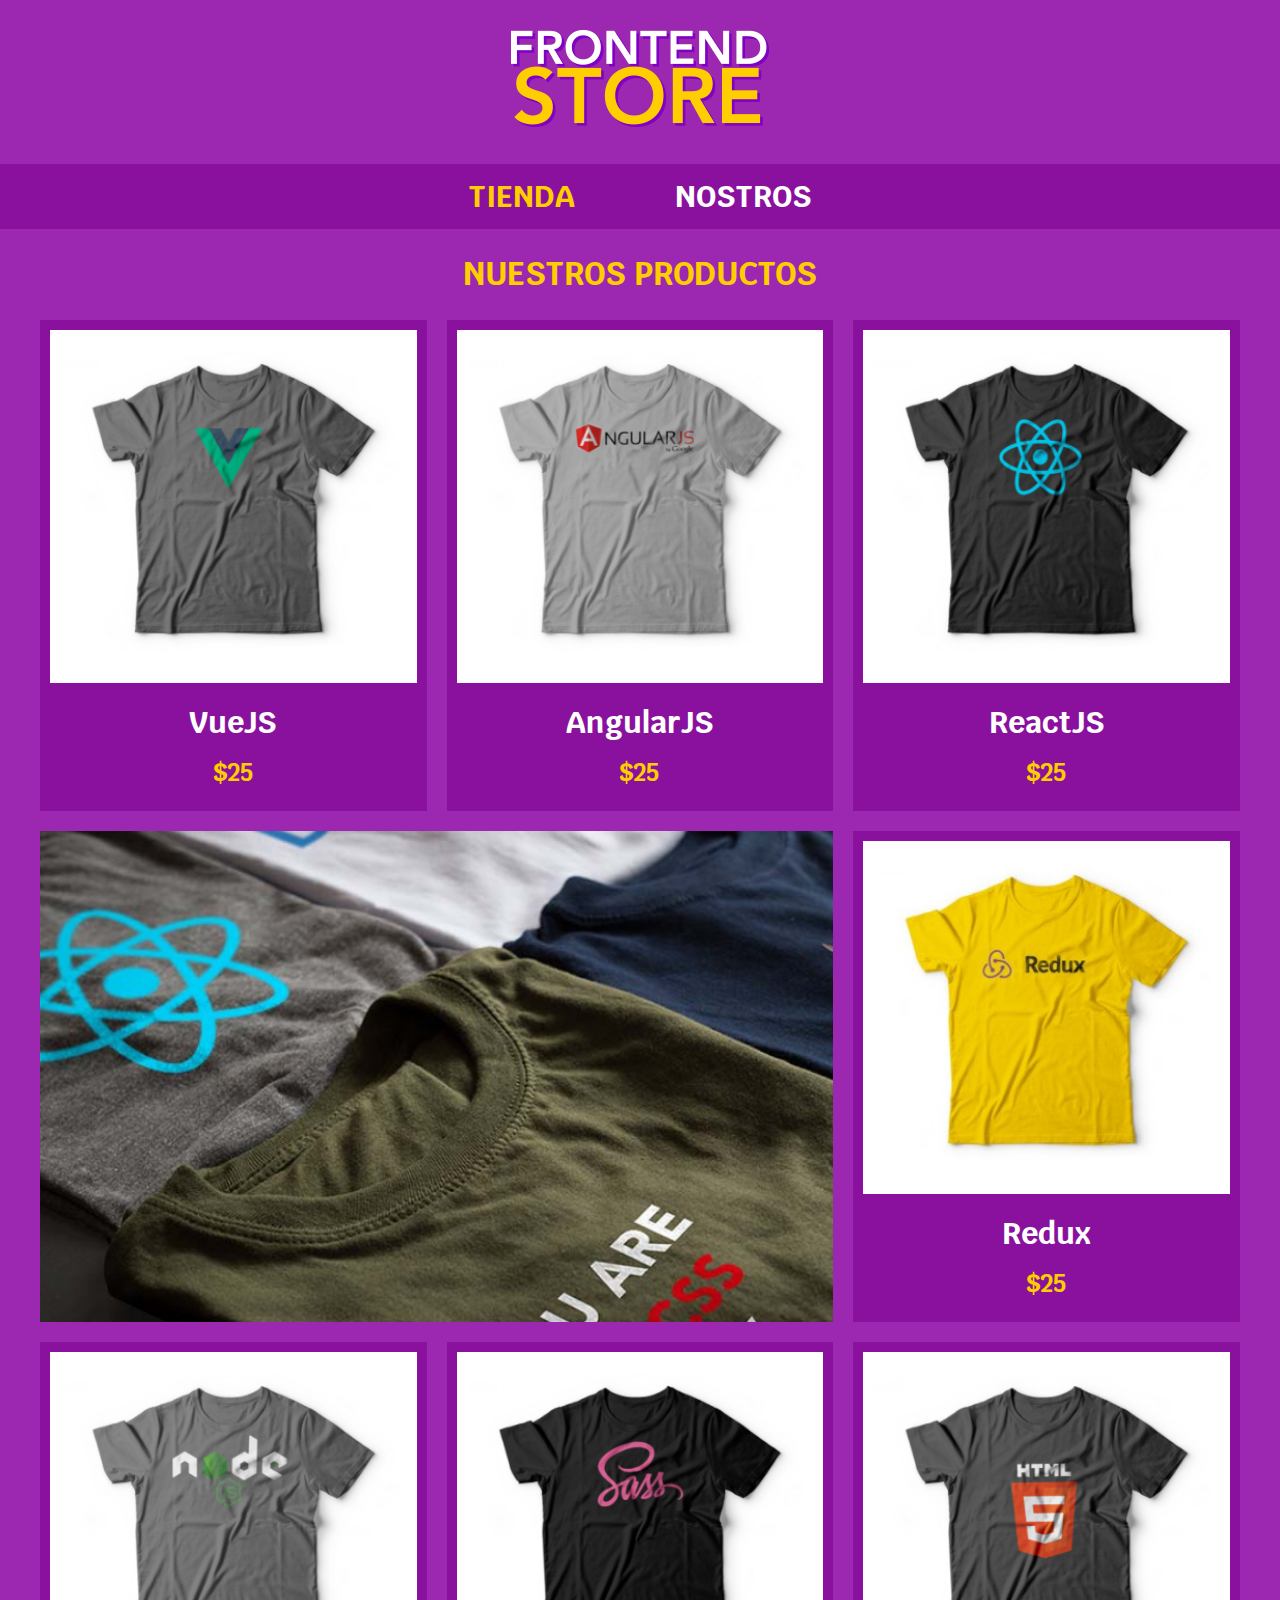
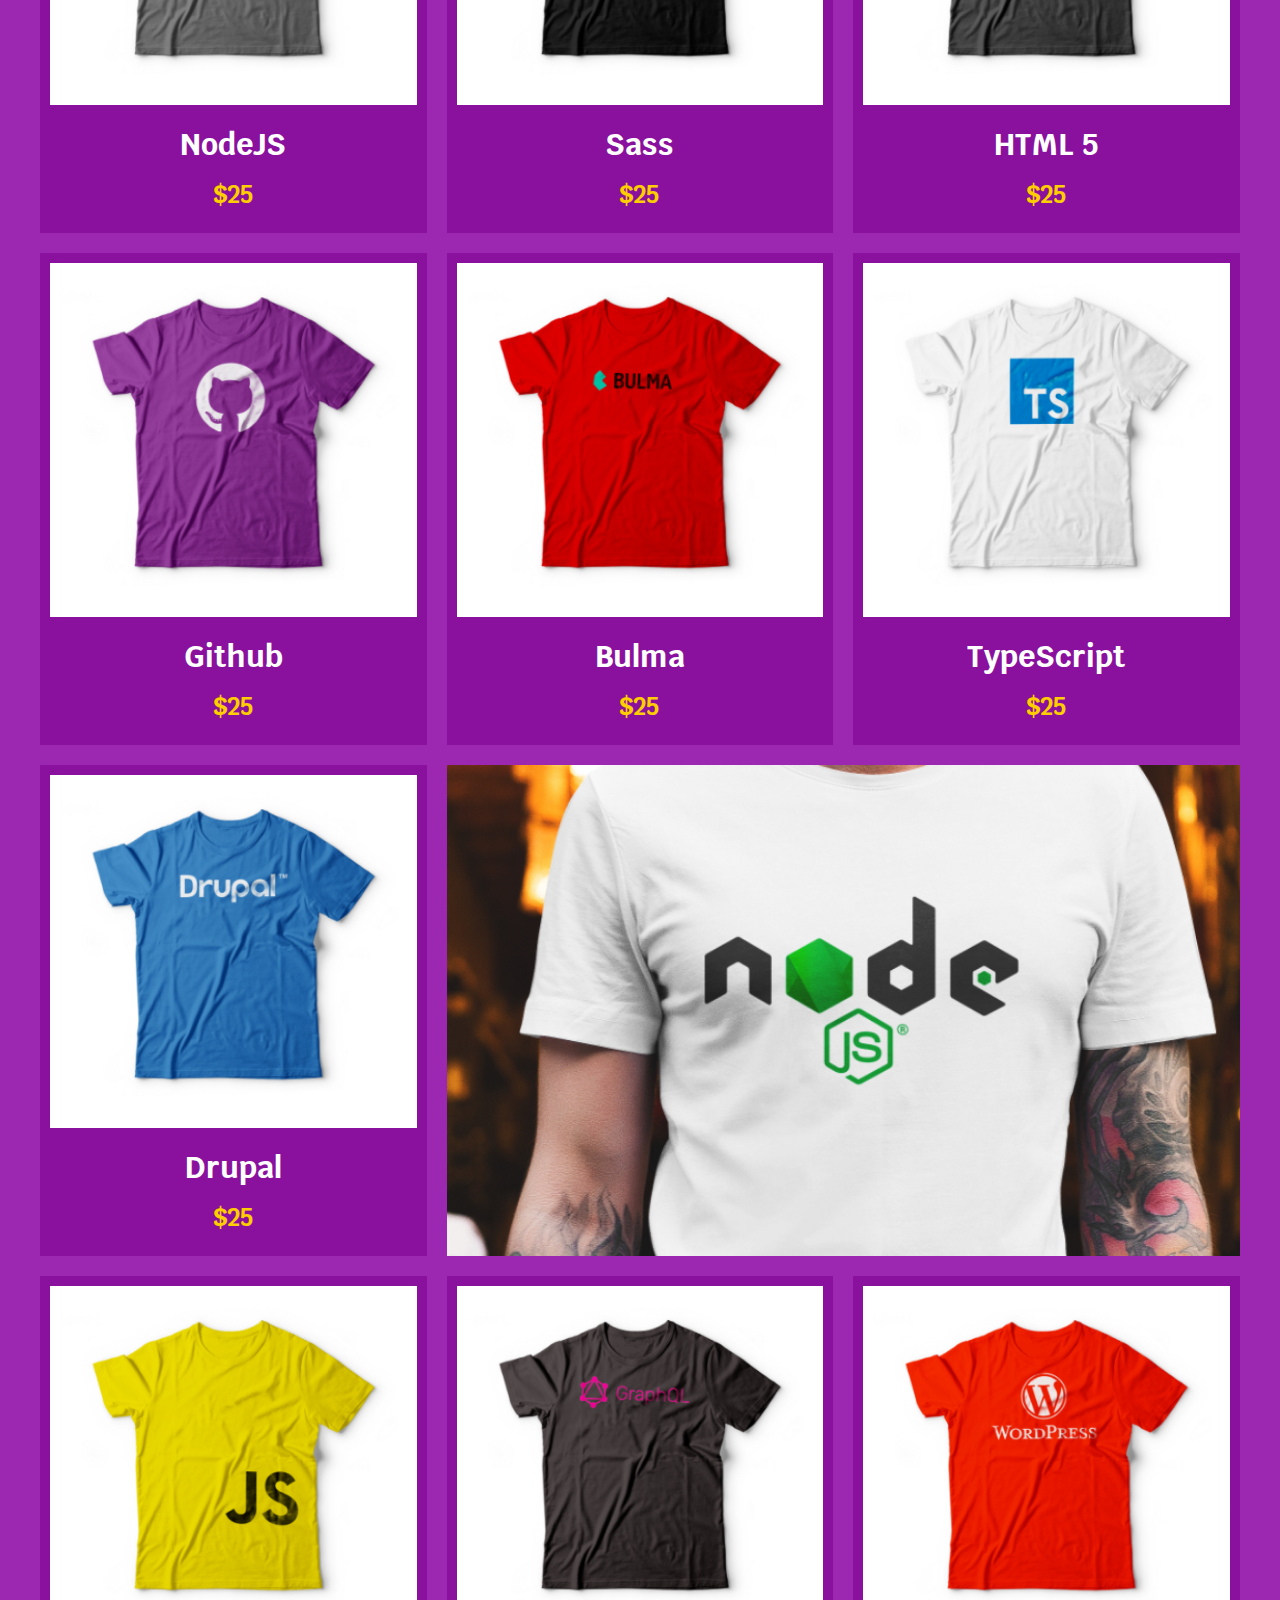
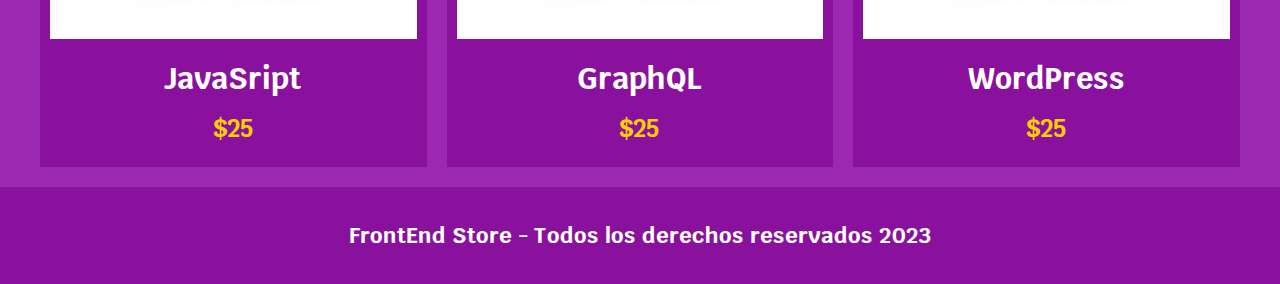
<file: index.html>
<!DOCTYPE html>
<html lang="en">
<head>
    <meta charset="UTF-8">
    <meta http-equiv="X-UA-Compatible" content="IE=edge">
    <meta name="viewport" content="width=device-width, initial-scale=1.0">
    <title>FrontEnd Store</title>
    <link rel="stylesheet" href="css/style.css">
    <link rel="stylesheet" href="css/normalize.css">
    <link rel="preconnect" href="https://fonts.googleapis.com">
    <link rel="preconnect" href="https://fonts.gstatic.com" crossorigin>
    <link href="https://fonts.googleapis.com/css2?family=Krub&display=swap" rel="stylesheet"> 

</head>
<body>
    <header class="header">
        <a href="index.html">
            <img class="header__logo" src="img/logo.png" alt="Logotipo">
        </a>
    </header>

    <nav class="navegacion">
        <a class="navegacion__enlace navegacion__enlace--activo" href="index.html">tienda</a>
        <a class="navegacion__enlace" href="nosotros.html">nostros</a>
    </nav>

    <main class="contenedor">
        <h1>nuestros productos</h1>

        <div class="grid">
            <div class="producto">
                <a href="producto.html">
                    <img class="producto__imagen" src="img/1.jpg" alt="imagen camisa 1">
                    <div class="producto__info">
                        <p class="producto__nombre">VueJS</p>
                        <p class="producto__precio">$25</p>
                    </div>
                </a>
            </div>    <!-- Producto -->  
            
            <div class="producto">
                <a href="producto.html">
                    <img class="producto__imagen" src="img/2.jpg" alt="imagen camisa 1">
                    <div class="producto__info">
                        <p class="producto__nombre">AngularJS</p>
                        <p class="producto__precio">$25</p>
                    </div>
                </a>
            </div>     <!-- Producto --> 
            
                
    
            <div class="producto">
                <a href="producto.html">
                    <img class="producto__imagen" src="img/3.jpg" alt="imagen camisa 1">
                    <div class="producto__info">
                        <p class="producto__nombre">ReactJS</p>
                        <p class="producto__precio">$25</p>
                    </div>
                </a>
            </div>     <!-- Producto --> 
            
             
    
        
            <div class="producto">
                <a href="producto.html">
                    <img class="producto__imagen" src="img/4.jpg" alt="imagen camisa 1">
                    <div class="producto__info">
                        <p class="producto__nombre">Redux</p>
                        <p class="producto__precio">$25</p>
                    </div>
                </a>
            </div>      <!-- Producto --> 
            
               
    
        
            <div class="producto">
                <a href="producto.html">
                    <img class="producto__imagen" src="img/5.jpg" alt="imagen camisa 1">
                    <div class="producto__info">
                        <p class="producto__nombre">NodeJS</p>
                        <p class="producto__precio">$25</p>
                    </div>
                </a>
            </div>     <!-- Producto --> 
            
                
    
        
            <div class="producto">
                <a href="producto.html">
                    <img class="producto__imagen" src="img/6.jpg" alt="imagen camisa 1">
                    <div class="producto__info">
                        <p class="producto__nombre">Sass</p>
                        <p class="producto__precio">$25</p>
                    </div>
                </a>
            </div>     <!-- Producto --> 
            
              
    
        
            <div class="producto">
                <a href="producto.html">
                    <img class="producto__imagen" src="img/7.jpg" alt="imagen camisa 1">
                    <div class="producto__info">
                        <p class="producto__nombre">HTML 5</p>
                        <p class="producto__precio">$25</p>
                    </div>
                </a>
            </div>     <!-- Producto --> 
            
                
    
        
            <div class="producto">
                <a href="producto.html">
                    <img class="producto__imagen" src="img/8.jpg" alt="imagen camisa 1">
                    <div class="producto__info">
                        <p class="producto__nombre">Github</p>
                        <p class="producto__precio">$25</p>
                    </div>
                </a>
            </div>      <!-- Producto --> 
            
               
    
        
            <div class="producto">
                <a href="producto.html">
                    <img class="producto__imagen" src="img/9.jpg" alt="imagen camisa 1">
                    <div class="producto__info">
                        <p class="producto__nombre">Bulma</p>
                        <p class="producto__precio">$25</p>
                    </div>
                </a>
            </div>      <!-- Producto --> 
            
               
    
        
            <div class="producto">
                <a href="producto.html">
                    <img class="producto__imagen" src="img/10.jpg" alt="imagen camisa 1">
                    <div class="producto__info">
                        <p class="producto__nombre">TypeScript</p>
                        <p class="producto__precio">$25</p>
                    </div>
                </a>
            </div>      <!-- Producto --> 
            
               
    
        
            <div class="producto">
                <a href="producto.html">
                    <img class="producto__imagen" src="img/11.jpg" alt="imagen camisa 1">
                    <div class="producto__info">
                        <p class="producto__nombre">Drupal</p>
                        <p class="producto__precio">$25</p>
                    </div>
                </a>
            </div>      <!-- Producto --> 
            
               
    
        
            <div class="producto">
                <a href="producto.html">
                    <img class="producto__imagen" src="img/12.jpg" alt="imagen camisa 1">
                    <div class="producto__info">
                        <p class="producto__nombre">JavaSript</p>
                        <p class="producto__precio">$25</p>
                    </div>
                </a>
            </div>     <!-- Producto --> 
            
                
    
        
            <div class="producto">
                <a href="producto.html">
                    <img class="producto__imagen" src="img/13.jpg" alt="imagen camisa 1">
                    <div class="producto__info">
                        <p class="producto__nombre">GraphQL</p>
                        <p class="producto__precio">$25</p>
                    </div>
                </a>
            </div>     <!-- Producto --> 
            
                
    
        
            <div class="producto">
                <a href="producto.html">
                    <img class="producto__imagen" src="img/14.jpg" alt="imagen camisa 1">
                    <div class="producto__info">
                        <p class="producto__nombre">WordPress</p>
                        <p class="producto__precio">$25</p>
                    </div>
                </a>
            </div>     <!-- Producto --> 

            <div class="grafico grafico--camisas"></div>
            <div class="grafico grafico--node"></div>

        </div>   <!-- Grid -->      

        
            
                

        
    </main>

    <footer class="footer">
        <p class="footer__texto">FrontEnd Store - Todos los derechos reservados 2023</p>
    </footer>
</body>
</html>
</file>
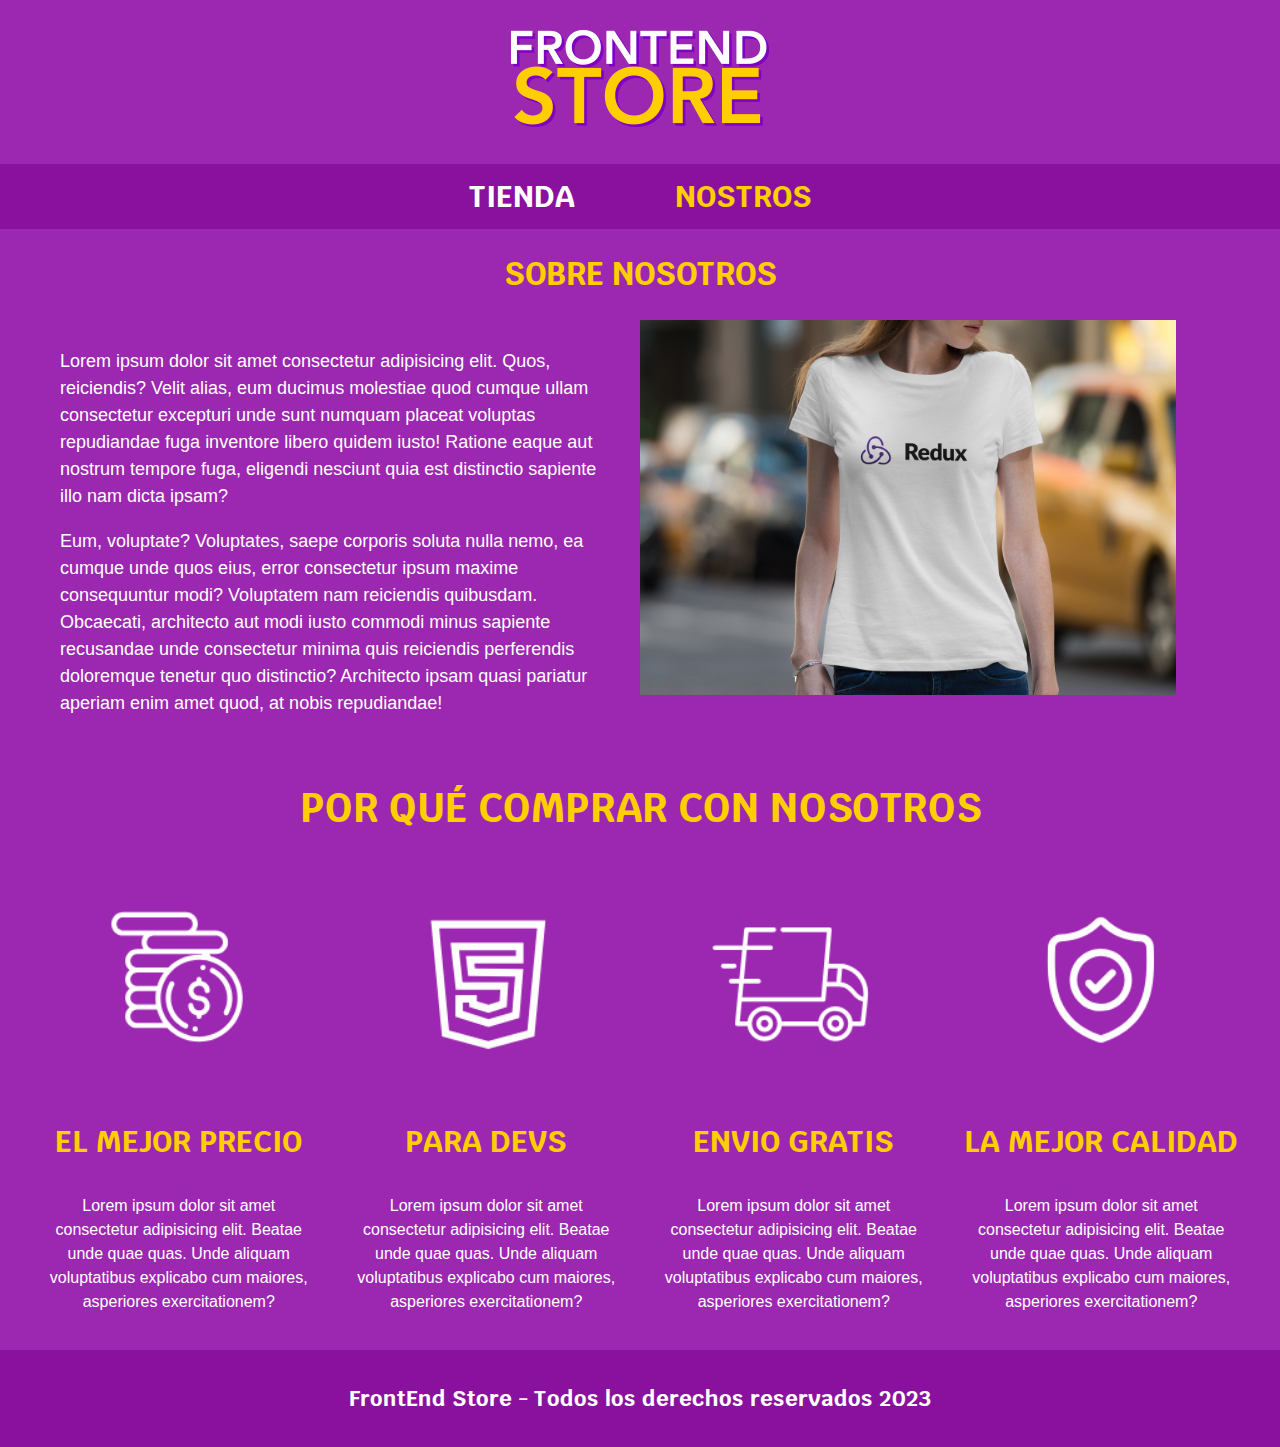
<file: nosotros.html>
<!DOCTYPE html>
<html lang="en">
<head>
    <meta charset="UTF-8">
    <meta http-equiv="X-UA-Compatible" content="IE=edge">
    <meta name="viewport" content="width=device-width, initial-scale=1.0">
    <title>FrontEnd Store</title>
    <link rel="stylesheet" href="css/style.css">
    <link rel="stylesheet" href="css/normalize.css">
    <link rel="preconnect" href="https://fonts.googleapis.com">
    <link rel="preconnect" href="https://fonts.gstatic.com" crossorigin>
    <link href="https://fonts.googleapis.com/css2?family=Krub&display=swap" rel="stylesheet"> 

</head>
<body>
    <header class="header">
        <a href="index.html">
            <img class="header__logo" src="img/logo.png" alt="Logotipo">
        </a>
    </header>

    <nav class="navegacion">
        <a class="navegacion__enlace" href="index.html">tienda</a>
        <a class="navegacion__enlace navegacion__enlace--activo" href="nosotros.html">nostros</a>
    </nav>

    <main class="contenedor">
        <h1>sobre nosotros</h1>

        <div class="nosotros__grid">

            <div class="nosotros__texto">
                <p>Lorem ipsum dolor sit amet consectetur adipisicing elit. Quos, reiciendis? Velit alias, eum ducimus molestiae quod cumque ullam consectetur excepturi unde sunt numquam placeat voluptas repudiandae fuga inventore libero quidem iusto! Ratione eaque aut nostrum tempore fuga, eligendi nesciunt quia est distinctio sapiente illo nam dicta ipsam? </p>
                <p>Eum, voluptate? Voluptates, saepe corporis soluta nulla nemo, ea cumque unde quos eius, error consectetur ipsum maxime consequuntur modi? Voluptatem nam reiciendis quibusdam. Obcaecati, architecto aut modi iusto commodi minus sapiente recusandae unde consectetur minima quis reiciendis perferendis doloremque tenetur quo distinctio? Architecto ipsam quasi pariatur aperiam enim amet quod, at nobis repudiandae!</p>
            </div>

            <div class="nosotros__imagen">
                <img src="img/nosotros.jpg" alt="imagen nosotros">
            </div>
        </div>

        <h2 class="logos__titulo">por qué comprar con nosotros</h2>

        <div class="logos">
            <div class="logo">
                <img src="img/icono_1.png" alt="Icono" class="logo__img">
                <h3 class="logo__subtitulo">el mejor precio</h3>
                <p class="logo__texto">Lorem ipsum dolor sit amet consectetur adipisicing elit. Beatae unde quae quas. Unde aliquam voluptatibus explicabo cum maiores, asperiores exercitationem?</p>
            </div>

            <div class="logo">
                <img src="img/icono_2.png" alt="Icono" class="logo__img">
                <h3 class="logo__subtitulo">para devs</h3>
                <p class="logo__texto">Lorem ipsum dolor sit amet consectetur adipisicing elit. Beatae unde quae quas. Unde aliquam voluptatibus explicabo cum maiores, asperiores exercitationem?</p>
            </div>

            <div class="logo">
                <img src="img/icono_3.png" alt="Icono" class="logo__img">
                <h3 class="logo__subtitulo">envio gratis</h3>
                <p class="logo__texto">Lorem ipsum dolor sit amet consectetur adipisicing elit. Beatae unde quae quas. Unde aliquam voluptatibus explicabo cum maiores, asperiores exercitationem?</p>
            </div>

            <div class="logo">
                <img src="img/icono_4.png" alt="Icono" class="logo__img">
                <h3 class="logo__subtitulo">la mejor calidad</h3>
                <p class="logo__texto">Lorem ipsum dolor sit amet consectetur adipisicing elit. Beatae unde quae quas. Unde aliquam voluptatibus explicabo cum maiores, asperiores exercitationem?</p>
            </div>
        </div>

    </main>

    <footer class="footer">
        <p class="footer__texto">FrontEnd Store - Todos los derechos reservados 2023</p>
    </footer>
</body>
</html>
</file>
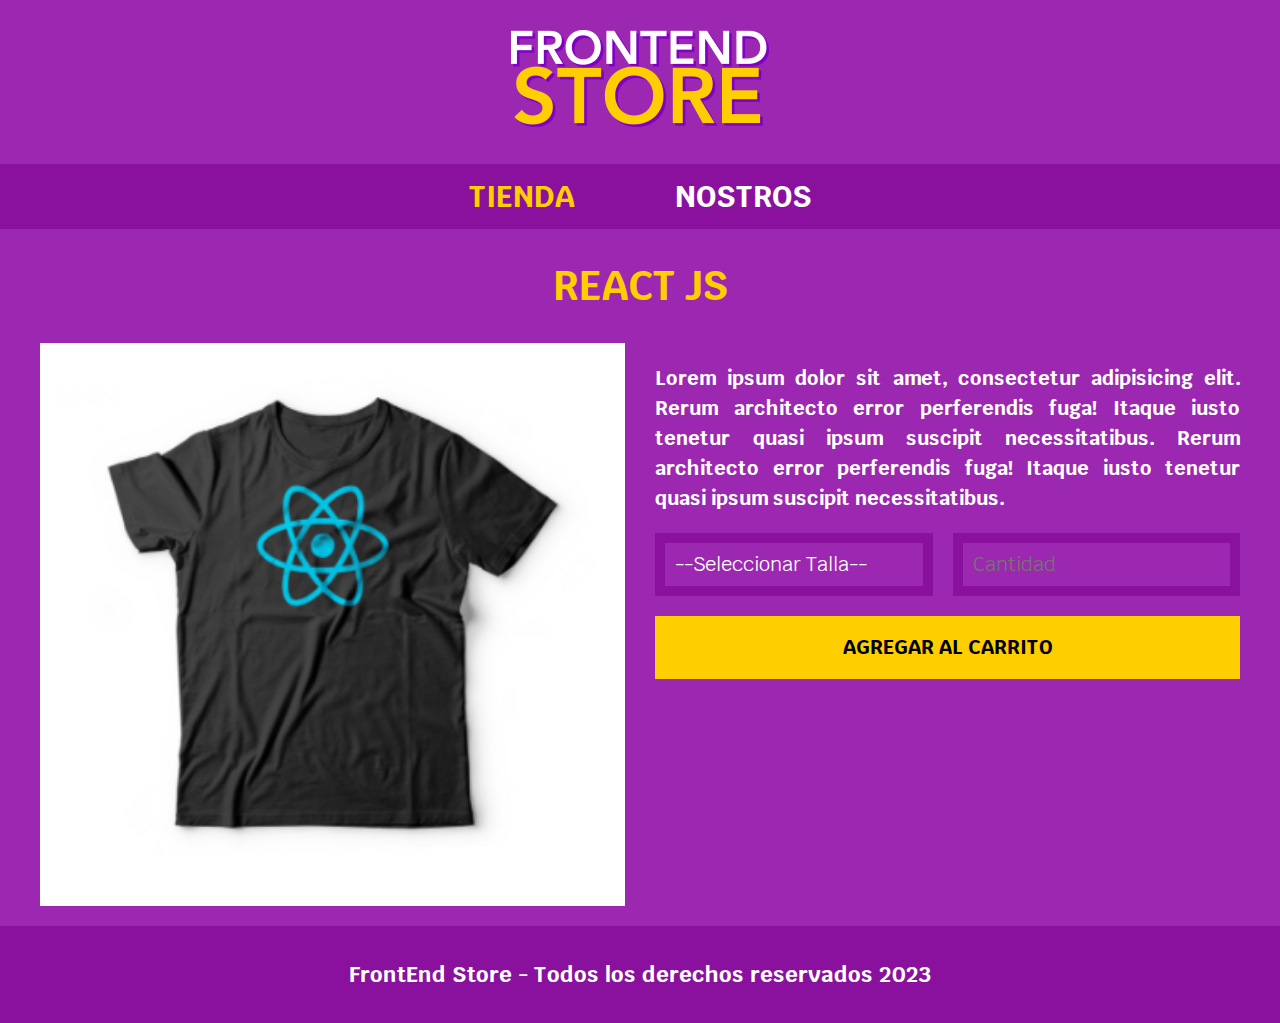
<file: producto.html>
<!DOCTYPE html>
<html lang="en">
<head>
    <meta charset="UTF-8">
    <meta http-equiv="X-UA-Compatible" content="IE=edge">
    <meta name="viewport" content="width=device-width, initial-scale=1.0">
    <title>FrontEnd Store</title>
    <link rel="stylesheet" href="css/style.css">
    <link rel="stylesheet" href="css/normalize.css">
    <link rel="preconnect" href="https://fonts.googleapis.com">
    <link rel="preconnect" href="https://fonts.gstatic.com" crossorigin>
    <link href="https://fonts.googleapis.com/css2?family=Krub&display=swap" rel="stylesheet"> 

</head>
<body>
    <header class="header">
        <a href="index.html">
            <img class="header__logo" src="img/logo.png" alt="Logotipo">
        </a>
    </header>

    <nav class="navegacion">
        <a class="navegacion__enlace navegacion__enlace--activo" href="index.html">tienda</a>
        <a class="navegacion__enlace" href="nosotros.html">nostros</a>
    </nav>

    <main class="contenedor">
        <h1 class="camisa__titulo">React JS</h1>

        <div class="camisa">
            <img class="camisa__imagen" src="img/3.jpg" alt="Imagen del producto">

            <div class="camisa__contenido">
                <p class="camisa__contenido--texto">Lorem ipsum dolor sit amet, consectetur adipisicing elit. 
                    Rerum architecto error perferendis fuga! Itaque iusto tenetur 
                    quasi ipsum suscipit necessitatibus.
                    Rerum architecto error perferendis fuga! Itaque iusto tenetur 
                    quasi ipsum suscipit necessitatibus.
                </p>

                <form class="formulario">
                    <select class="formulario__campo">
                        <option disabled selected>--Seleccionar Talla--</option>
                        <option>Chica</option>
                        <option>Mediana</option>
                        <option>Grande</option>
                    </select>
                    <input class="formulario__campo" type="number" min="1" placeholder="Cantidad">
                    <input class="formulario__submit" type="submit" value="Agregar al Carrito">
                </form>
                
            </div>

        </div>

    </main>

    <footer class="footer">
        <p class="footer__texto">FrontEnd Store - Todos los derechos reservados 2023</p>
    </footer>
</body>
</html>
</file>
<file: css/style.css>
:root {
    --primario: #9C27B0;
    --primarioOscuro: #89119D;
    --secundario: #FFCE00;
    --secundarioOscuro: #a99444;
    --blanco: #FFF;
    --negro: #000;

    --fuentePrincipal: 'Krub', sans-serif;


}


/* Globales */

html {
    box-sizing: border-box;
    font-size: 62.5%;
}

*, *:before, *:after {
    box-sizing: inherit;
}

body {
    background-color: var(--primario);
    font-size: 1.6rem;
    line-height: 1.5;
}

p { 
    font-size: 1.8rem;
    font-family: Arial, Helvetica, sans-serif;
    color: var(--blanco)
}

a {
    text-decoration: none;
}

img {
    max-width: 100%;
}

.contenedor {
    max-width: 120rem;
    margin: 0 auto;
}

h1,h2,h3 {
    text-align: center;
    color: var(--secundario);
    font-family: var(--fuentePrincipal);
}

h1{
    font-size: 4rem;
    text-transform: uppercase;
}

h2{
    font-size: 3.2rem;
}

h3 {
    font-size: 2.4rem;
}

/* Header */

.header {
    display: flex;
    justify-content: center;
}

.header__logo {
    margin: 3rem 0;
}


/* Footer */

.footer {
    background-color: var(--primarioOscuro);
    padding: 1rem 0;
    margin-top: 2rem;
}

.footer__texto {
    text-align: center;
    font-family: var(--fuentePrincipal);
    font-weight: bold;
    font-size: 2.2rem;
}
/* Navegacion */

.navegacion { 
    background-color: var(--primarioOscuro);
    padding: 1rem 0;
    display: flex;
    justify-content: center;
    gap: 10rem;
}

.navegacion__enlace {
    font-family: var(--fuentePrincipal);
    color: var(--blanco);
    font-size: 3rem;
    font-weight: bold;
    text-transform: uppercase;
}

.navegacion__enlace:hover,
.navegacion__enlace--activo {
    color: var(--secundario);
}


/* Grid */

.grid {
    display: grid;
    grid-template-columns: repeat(2, 1fr);
    gap: 2rem;
    }

    @media (min-width: 768px) {
        .grid {
            grid-template-columns: repeat(3, 1fr);
        }
    }
/* Productos */

.producto {
    background-color: var(--primarioOscuro);
    padding: 1rem;
    width: 100%;
}

.producto__imagen {
    width: 100%;

}

.producto__info {

}

.producto__nombre {
    font-size: 3rem;

}

.producto__precio {
    font-size: 2.4rem;
    color: var(--secundario);
}

.producto__precio,
.producto__nombre {
    font-family: var(--fuentePrincipal);
    font-weight: bold;
    margin: 1rem 0;
    text-align: center;
}


/* Grafico */

.grafico {
    background-repeat: no-repeat;
    background-size: cover;
    min-height: 30rem;
}

.grafico--camisas {
    grid-row: 2 / 3;
    grid-column: 1 / 3;
    background-image: url(../img/grafico1.jpg);
}

.grafico--node {
    grid-row: 8 / 9;
    grid-column: 1 / 3;
    background-image: url(../img/grafico2.jpg);
}

@media (min-width: 768px) {
   
    .grafico--node {
        grid-row: 5 / 6;
        grid-column: 2 / 4;
        background-image: url(../img/grafico2.jpg);
    }
}


/* Nosotros */

.nosotros__grid {
    display: grid;
    grid-template-columns: repeat(1, 1fr);
}

@media (min-width: 768px) {
    .nosotros__grid {
        display: grid;
        grid-template-columns: repeat(2, 1fr);
    }
}


.nosotros__texto {
    margin: 1rem 2rem;
    text-align: left;

}

@media (max-width: 767px) {
    .nosotros__texto {
        grid-row: 2 / 3;
        grid-column: 1 / 2;
        text-align: center;
    }
    
}


.nosotros__imagen {

}

@media (max-width: 767px) {
    .nosotros__imagen {
        grid-row: 1 / 2;
        grid-column: 1 / 2;
        display: grid;
        justify-content: center;
    }
}



/* Logos */

.logos {
    display: grid;
    grid-template-columns: repeat(2, 1fr);
    justify-content: center;
    column-gap: 3rem;
}

@media (min-width: 768px) {
    .logos {
        display: grid;
        grid-template-columns: repeat(4, 1fr);
    }
}

.logo {
    text-align: center;
}

.logos__titulo {
    font-size: 4rem;
    text-transform: uppercase;
    font-weight: bold;
}

.logo__subtitulo {
    font-size: 3rem;
    text-transform: uppercase;
    font-weight: bold;
    text-align: center;
}

.logo__texto {
    text-align: center;
    font-size: 1.6rem;
}

.logo__img {
    display: grid;
    justify-content: center;
    width: 100%;
}


/* Pagina de Producto */

.camisa__titulo{
    margin: 2 auto;
    font-size: 4rem;
    font-weight: bold;
}

.camisa {
    display: grid;
    grid-template-rows: repeat(2, 1fr);
    justify-content: center;
    text-align: center;
    gap: 3rem;
}

@media (min-width: 768px) {
    .camisa {
        display: grid;
        grid-template-columns: repeat(2, 1fr);
        grid-template-rows: 1fr;
    }
}

.camisa__imagen {
    width: 100%;
    justify-self: center;
}

.camisa__contenido {
    font-family: var(--fuentePrincipal);
    font-weight: bold;
    font-size: 2rem;
}

.camisa__contenido--texto {
    font-size: 2rem;
    font-family: var(--fuentePrincipal);
    font-weight: bold;

}

@media (min-width: 768px) {
    .camisa__contenido--texto {
        text-align: justify; 
    }
}


.formulario {
    display: grid;
    grid-template-columns: repeat(2, 1fr);
    gap: 2rem;

}

.formulario__campo {
    border-color: var(--primarioOscuro);
    border-width: 1rem;
    border-style: solid;

    background-color: var(--primario);
    color: var(--blanco);
    font-size: 2rem;
    padding: 1rem;
    appearance: none;
}

.formulario__submit {
    background-color: var(--secundario);
    font-family: var(--fuentePrincipal);
    border: none;
    font-size: 2rem;
    padding: 2rem;
    font-weight: bold;
    text-transform: uppercase;
    transition: background-color 1s ease;
    transition: font-size 1s ease;
    grid-column: 1 / 3;
}

.formulario__submit:hover {
    cursor: pointer;
    background-color: var(--secundarioOscuro);
    font-size: 2.1rem;
}
</file>
